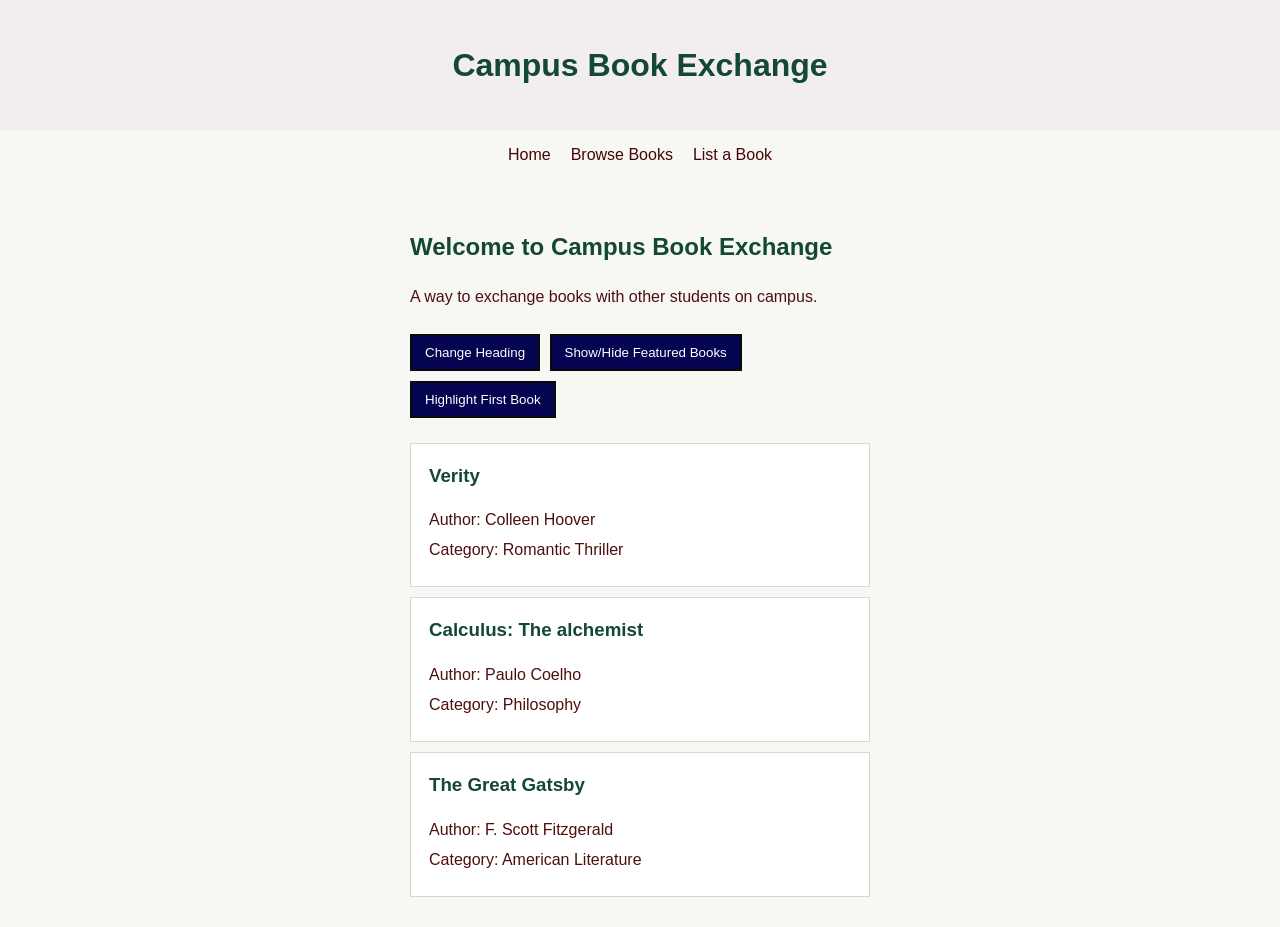
<file: index.html>
<!DOCTYPE html>
<html>
    <head>
        <title>Campus Book Exchange</title>
    </head>
    <body>
        <header>
            <h1>Campus Book Exchange</h1>
        </header>
        <nav>
            <a href="index.html">Home</a>
            <a href="books.html">Browse Books</a>
            <a href="list-book.html">List a Book</a>
        </nav>
        <main>
            <h2>Welcome to Campus Book Exchange</h2>
            <p>A way to exchange books with other students on campus.</p>
            <div class="button-group">
                <button id="change-title-btn">Change Heading</button>
                <button id="toggle-books-btn">Show/Hide Featured Books</button>
                <button id="change-bg-btn">Highlight First Book</button>
            </div>
            <section id="featured-books" class="flex-container">
                <div class="book-card" id="featured-1">
                    <h3>Verity</h3>
                    <p>Author: Colleen Hoover</p>
                    <p>Category: Romantic Thriller</p>
                </div>
                <div class="book-card">
                    <h3>Calculus: The alchemist</h3>
                    <p>Author: Paulo Coelho</p>
                    <p>Category: Philosophy</p>
                </div>
                <div class="book-card">
                    <h3>The Great Gatsby</h3>
                    <p>Author: F. Scott Fitzgerald</p>
                    <p>Category: American Literature</p>
                </div>
                </section>
    </main>
    <script src="script.js"></script>
</body>
</html>
</file>
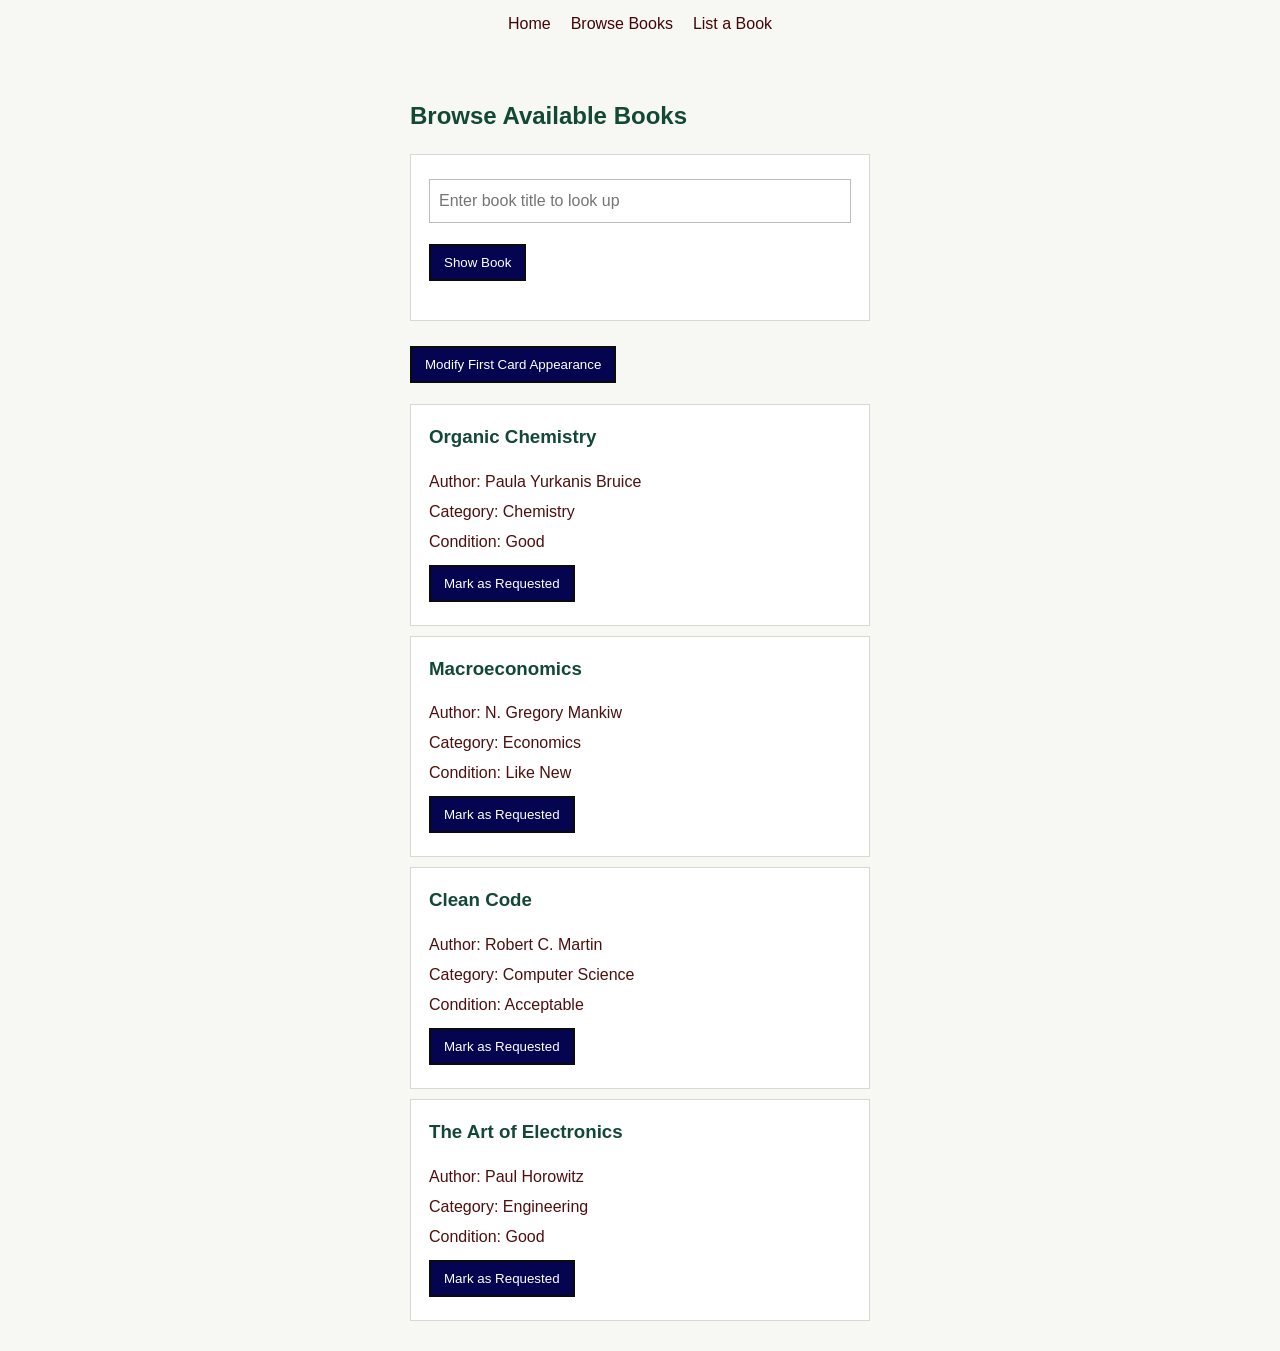
<file: books.html>
<!DOCTYPE html>
<html lang="en">
<head>
    <title>Campus Book Exchange - Browse Books</title>
    <link rel="stylesheet" href="style.css">
</head>
<body>
    <nav>
        <a href="index.html">Home</a>
        <a href="books.html">Browse Books</a>
        <a href="list-book.html">List a Book</a>
    </nav>
    <main>
        <h2>Browse Available Books</h2>

        
         <div class="search-box">
            <input type="text" id="book-search" placeholder="Enter book title to look up">
            <button id="show-book-btn">Show Book</button>
            <p id="search-confirmation-msg"></p>
            <div id="display-search-result"></div>
    </div>

        <button id="modify-card-btn">Modify First Card Appearance</button>
        <p id="request-status-msg"></p>

        <section class="flex-container">
            <div class="book-card" id="browse-1">
                <h3>Organic Chemistry</h3>
                <p>Author: Paula Yurkanis Bruice</p>
                <p>Category: Chemistry</p>
                <p>Condition: Good</p>
                <button class="request-btn" id="req-1">Mark as Requested</button>
            </div>
            <div class="book-card">
                <h3>Macroeconomics</h3>
                <p>Author: N. Gregory Mankiw</p>
                <p>Category: Economics</p>
                <p>Condition: Like New</p>
                <button class="request-btn" id="req-2">Mark as Requested</button>
            </div>
            <div class="book-card">
                <h3>Clean Code</h3>
                <p>Author: Robert C. Martin</p>
                <p>Category: Computer Science</p>
                <p>Condition: Acceptable</p>
                <button class="request-btn" id="req-3">Mark as Requested</button>
            </div>
            <div class="book-card">
                <h3>The Art of Electronics</h3>
                <p>Author: Paul Horowitz</p>
                <p>Category: Engineering</p>
                <p>Condition: Good</p>
               
                <button class="request-btn" id="req-4">Mark as Requested</button>
            </div>
        </section>
    </main>
    <script src="script.js"></script>
</body>
</html>
</file>
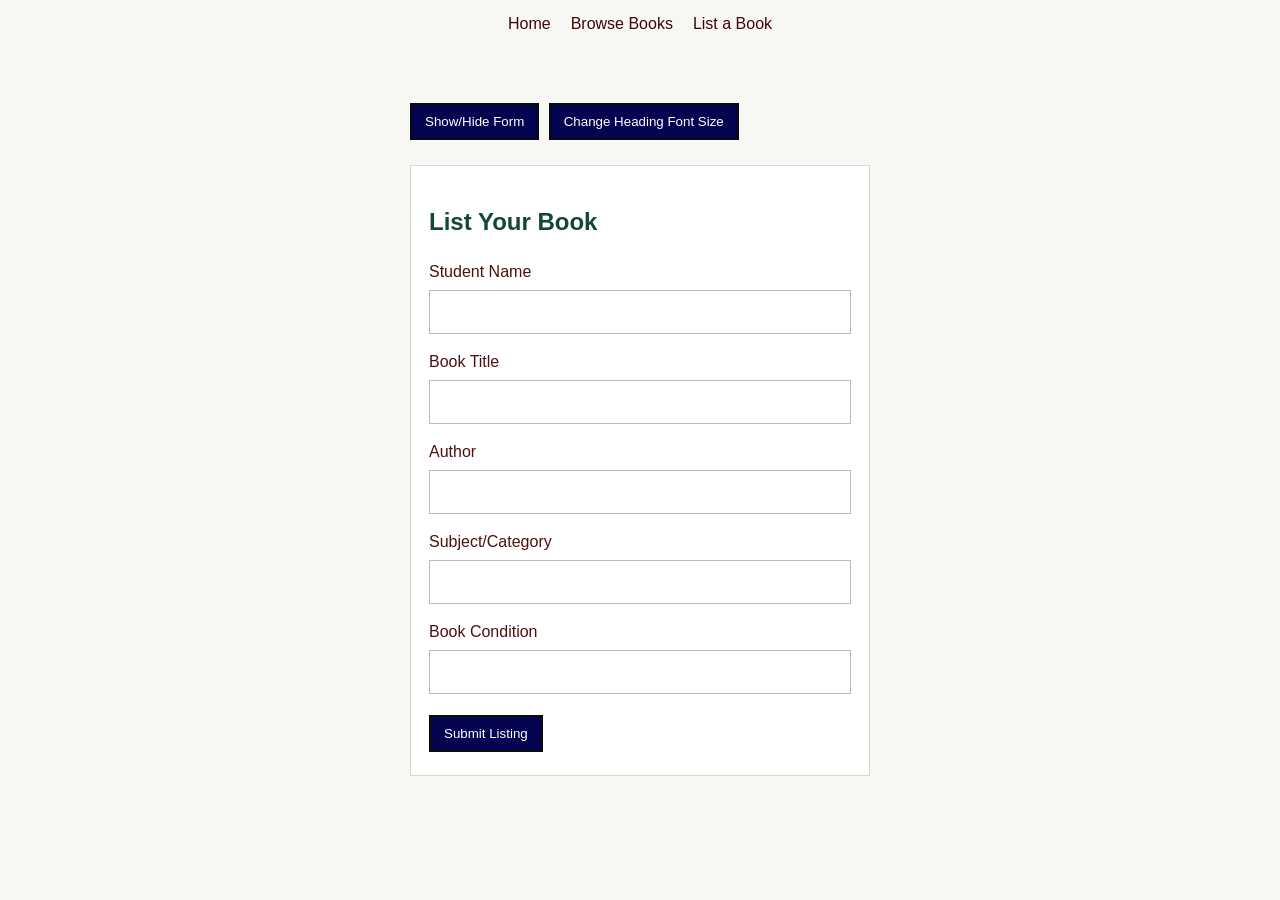
<file: list-book.html>
<!DOCTYPE html>
<html lang="en">
<head>
    <title>Campus Book Exchange - List a Book</title>
    <link rel="stylesheet" href="style.css">
</head>
<body>
    <nav>
        <a href="index.html">Home</a>
        <a href="books.html">Browse Books</a>
        <a href="list-book.html">List a Book</a>
    </nav>
    <main>
        <div class="button-group">
            <button id="toggle-form-btn">Show/Hide Form</button>
            <button id="increase-font-btn">Change Heading Font Size</button>
        </div>

        <div id="form-wrapper">
            <h2 id="form-title">List Your Book</h2>
            <p id="form-feedback"></p>
            
            <form id="listing-form">
                <label>Student Name</label>
                <input type="text" id="student-name">

                <label>Book Title</label>
                <input type="text" id="book-title">

                <label>Author</label>
                <input type="text" id="book-author">

                <label>Subject/Category</label>
                <input type="text" id="book-subject">

                <label>Book Condition</label>
                <input type="text" id="book-condition">

                <button type="button" id="submit-listing-btn">Submit Listing</button>
            </form>
        </div>
    </main>
    <script src="script.js"></script>
</body>
</html>
</file>
<file: style.css>
* {
    box-sizing: border-box;
}

body {
    margin: 0;
    background: #f7f7f4;
    color: #4e0f0f;
    font-family: Arial, sans-serif;
    line-height: 1.5;
}

header {
    padding: 20px;
    background: #f3eeee;
    color: rgb(132, 73, 73);
    text-align: center;
}

nav {
    display: flex;
    justify-content: center;
    gap: 20px;
    padding: 12px;
}

nav a {
    color: rgb(68, 5, 5);
    text-decoration: none;
}

nav a:hover {
    text-decoration: highlight;
}

main {
    max-width: 500px;
    margin: 0 auto;
    padding: 30px 20px;
}

h1,
h2,
h3 {
    color: #134835;
}

.button-group {
    margin: 20px 0;
}

button {
    margin: 5px 5px 5px 0;
    padding: 9px 13px;
    border: 2px solid #0b0b0c;
    background: #040450;
    color: white;
    cursor: circle;
}.flex-container {
    display: flex;
    flex-wrap: wrap;
    gap: 10px;
}
.search-box,
#form-wrapper {
    margin-bottom: 20px;
}
.book-card,
.search-box,
#form-wrapper {
    padding: 18px;
    border: 1px solid #d8d8d2;
    background: white;
}.book-card {
    flex: 260px;
}.book-card h3 {
    margin-top: 0;
}

.book-card p {
    margin: 6px 0;
}
input {
    width: 100%;
    margin: 6px 0 16px;
    padding: 9px;
    border: 1px solid #bdbdb6;
    font: inherit;
}form label {
    display: block;
}
.success-text {
    color: #408e07;
}
.error-text {
    color: #a33328;
}

#display-search-result {
    margin-top: 10px;
    color: #6f270b;
    font-style: italic;
}

.hidden-element {
    display: none;
}.highlighted {
    background: #db97e4;
}.large-heading {
    font-size: 3rem;
}
</file>
